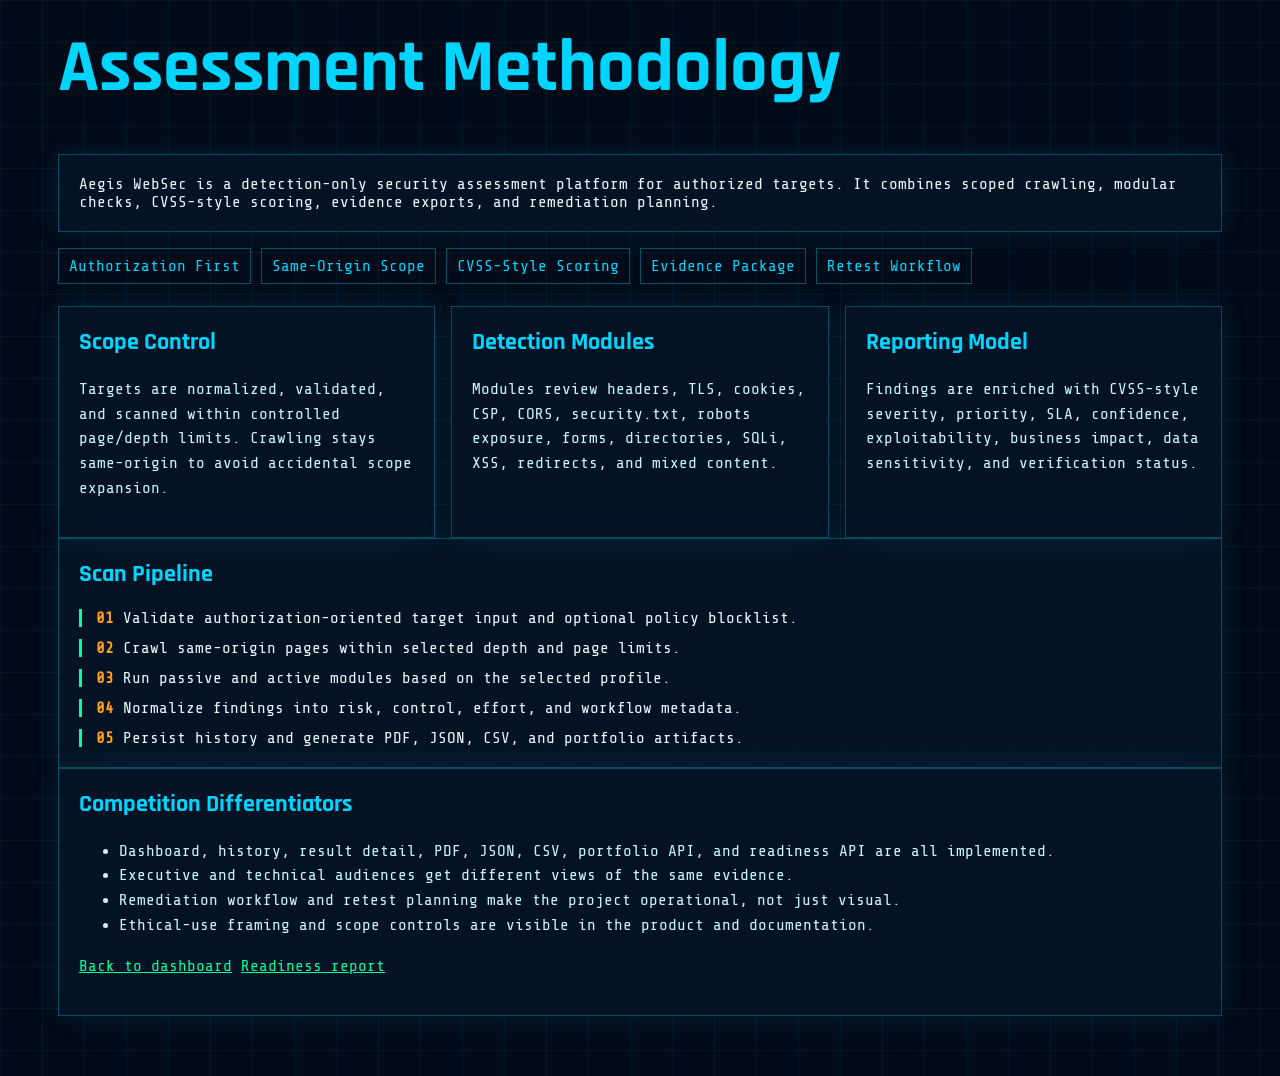
<file: app/templates/methodology.html>
<!doctype html>
<html lang="en">
  <head>
    <meta charset="utf-8">
    <meta name="viewport" content="width=device-width, initial-scale=1">
    <title>AEGIS WEBSEC | Methodology</title>
    <link href="https://fonts.googleapis.com/css2?family=Rajdhani:wght@500;700&family=Share+Tech+Mono&display=swap" rel="stylesheet">
    <style>
      :root { --bg:#020b18; --panel:rgba(5,20,38,.9); --cyan:#00d4ff; --green:#00ff9d; --text:#e8faff; --muted:#7ea2b8; --line:rgba(0,212,255,.28); --orange:#ff9f1c; }
      * { box-sizing:border-box; }
      body { margin:0; background:var(--bg); color:var(--text); font-family:"Share Tech Mono",monospace; background-image:linear-gradient(rgba(0,212,255,.06) 1px,transparent 1px),linear-gradient(90deg,rgba(0,212,255,.06) 1px,transparent 1px); background-size:42px 42px; }
      .wrap { margin:0 auto; max-width:1200px; padding:34px 18px 60px; }
      h1,h2,h3 { font-family:Rajdhani,sans-serif; margin-top:0; }
      h1 { color:var(--cyan); font-size:clamp(42px,6vw,74px); line-height:.95; }
      a { color:var(--green); }
      .grid { display:grid; gap:16px; grid-template-columns:repeat(3,1fr); margin-top:18px; }
      .panel { background:var(--panel); border:1px solid var(--line); box-shadow:0 0 26px rgba(0,212,255,.1); padding:20px; }
      .panel h2 { color:var(--cyan); }
      .panel p,.panel li { color:#c8f6ff; line-height:1.55; }
      .tag-row { display:flex; flex-wrap:wrap; gap:10px; margin:16px 0 22px; }
      .tag-row span { border:1px solid rgba(0,212,255,.35); color:var(--cyan); padding:8px 10px; }
      .flow { counter-reset:step; display:grid; gap:12px; margin-top:18px; }
      .flow article { border-left:3px solid var(--green); padding-left:14px; }
      .flow article::before { color:var(--orange); counter-increment:step; content:"0" counter(step) " "; font-weight:700; }
      @media(max-width:900px){.grid{grid-template-columns:1fr}}
    </style>
  </head>
  <body>
    <main class="wrap">
      <h1>Assessment Methodology</h1>
      <p class="panel">Aegis WebSec is a detection-only security assessment platform for authorized targets. It combines scoped crawling, modular checks, CVSS-style scoring, evidence exports, and remediation planning.</p>
      <div class="tag-row">
        <span>Authorization First</span>
        <span>Same-Origin Scope</span>
        <span>CVSS-Style Scoring</span>
        <span>Evidence Package</span>
        <span>Retest Workflow</span>
      </div>
      <section class="grid">
        <article class="panel"><h2>Scope Control</h2><p>Targets are normalized, validated, and scanned within controlled page/depth limits. Crawling stays same-origin to avoid accidental scope expansion.</p></article>
        <article class="panel"><h2>Detection Modules</h2><p>Modules review headers, TLS, cookies, CSP, CORS, security.txt, robots exposure, forms, directories, SQLi, XSS, redirects, and mixed content.</p></article>
        <article class="panel"><h2>Reporting Model</h2><p>Findings are enriched with CVSS-style severity, priority, SLA, confidence, exploitability, business impact, data sensitivity, and verification status.</p></article>
      </section>
      <section class="panel">
        <h2>Scan Pipeline</h2>
        <div class="flow">
          <article>Validate authorization-oriented target input and optional policy blocklist.</article>
          <article>Crawl same-origin pages within selected depth and page limits.</article>
          <article>Run passive and active modules based on the selected profile.</article>
          <article>Normalize findings into risk, control, effort, and workflow metadata.</article>
          <article>Persist history and generate PDF, JSON, CSV, and portfolio artifacts.</article>
        </div>
      </section>
      <section class="panel">
        <h2>Competition Differentiators</h2>
        <ul>
          <li>Dashboard, history, result detail, PDF, JSON, CSV, portfolio API, and readiness API are all implemented.</li>
          <li>Executive and technical audiences get different views of the same evidence.</li>
          <li>Remediation workflow and retest planning make the project operational, not just visual.</li>
          <li>Ethical-use framing and scope controls are visible in the product and documentation.</li>
        </ul>
        <p><a href="/">Back to dashboard</a> <a href="/readiness">Readiness report</a></p>
      </section>
    </main>
  </body>
</html>
</file>
